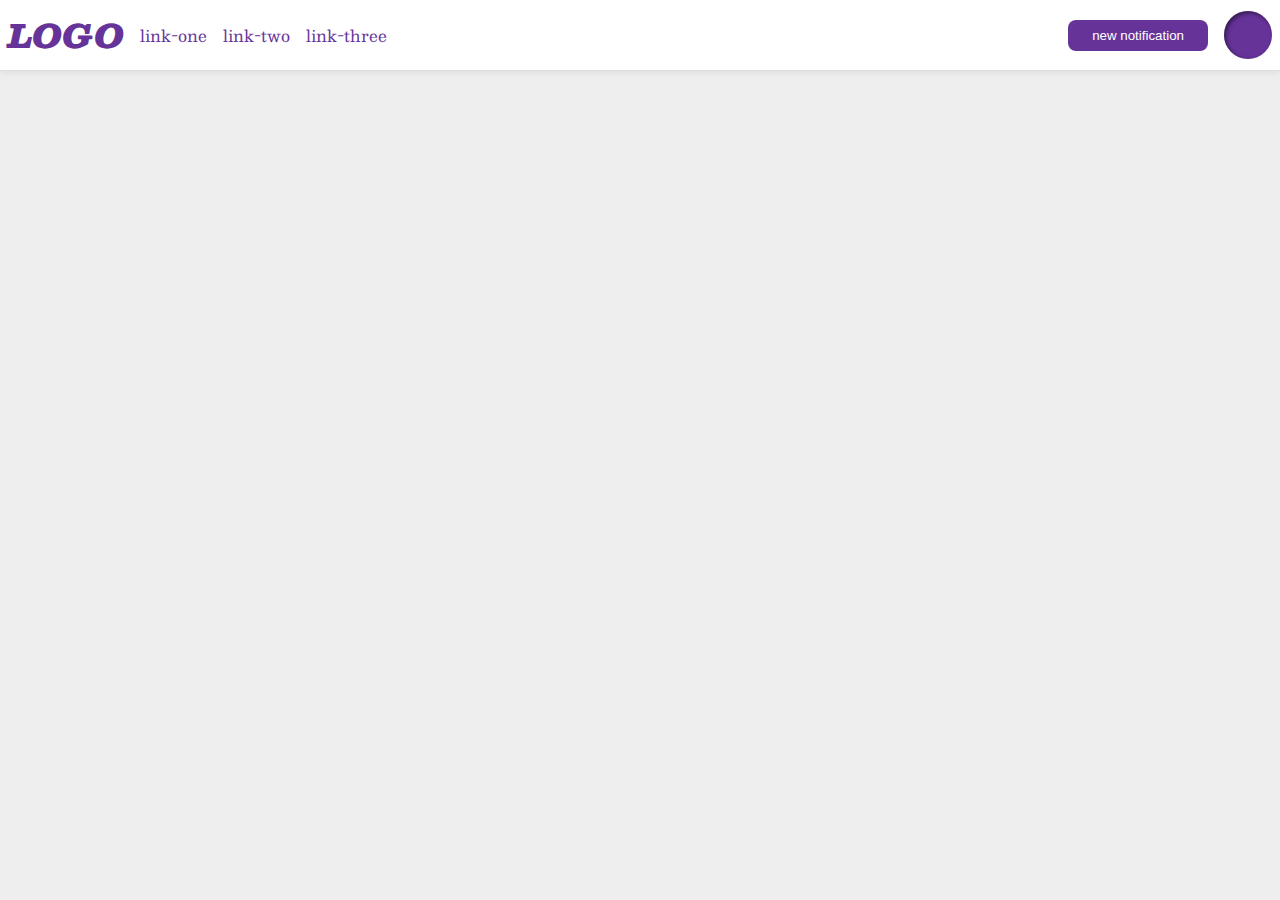
<file: flex/03-flex-header-2/index.html>
<!DOCTYPE html>
<html lang="en">
  <head>
    <meta charset="UTF-8">
    <meta http-equiv="X-UA-Compatible" content="IE=edge">
    <meta name="viewport" content="width=device-width, initial-scale=1.0">
    <title>Flex Header 2</title>
    <link rel="stylesheet" href="style.css">
  </head>
  <body>
    <div class="header">
      <div class="left">
        <div class="logo">
          LOGO
        </div>
        <ul class="links">
          <li><a href="google.com">link-one</a></li>
          <li><a href="google.com">link-two</a></li>
          <li><a href="google.com">link-three</a></li>
        </ul>
      </div>
      <div class="right">
        <button class="notifications">
           new notification
        </button>
        <div class="profile-image"></div>
      </div>
    </div>
  </body>
</html>
</file>
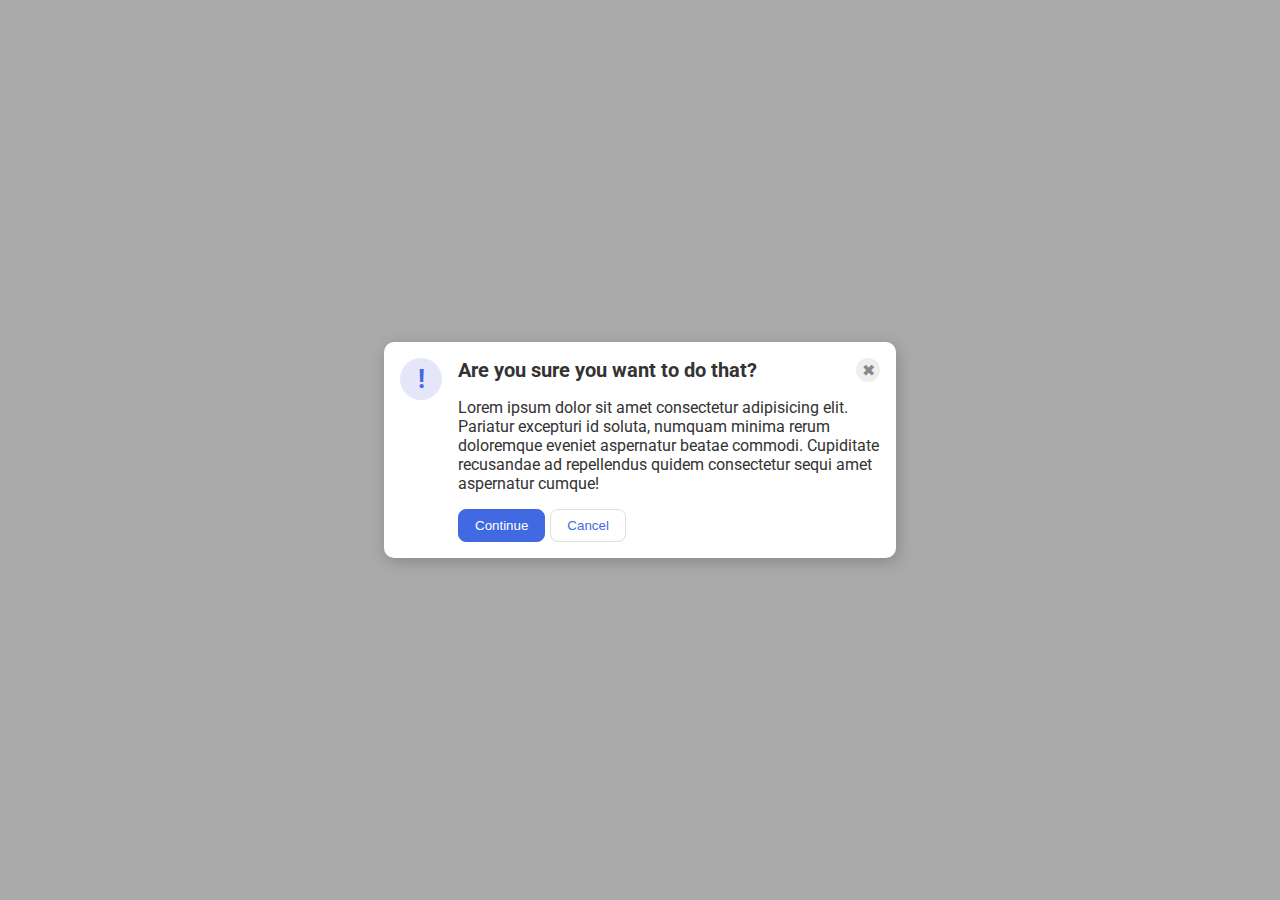
<file: flex/05-flex-modal/index.html>
<!DOCTYPE html>
<html lang="en">
  <head>
    <meta charset="UTF-8">
    <meta http-equiv="X-UA-Compatible" content="IE=edge">
    <meta name="viewport" content="width=device-width, initial-scale=1.0">
    <link rel="stylesheet" href="style.css">
    <title>Modal</title>
  </head>
  <body>
    <div class="modal">
      <div class="icon">!</div>
      <div class="content">
        <div class="heading">
          <div class="header">Are you sure you want to do that?</div>
          <div class="close-button">✖</div>
        </div>
        <div class="text">Lorem ipsum dolor sit amet consectetur adipisicing elit.
          Pariatur excepturi id soluta, numquam minima rerum doloremque eveniet 
          aspernatur beatae commodi. Cupiditate recusandae ad repellendus quidem 
          consectetur sequi amet aspernatur cumque!</div>
        <div class="footer">
          <button class="continue">Continue</button>
          <button class="cancel">Cancel</button>
        </div>
      </div>
    </div>
  </body>
</html>
</file>
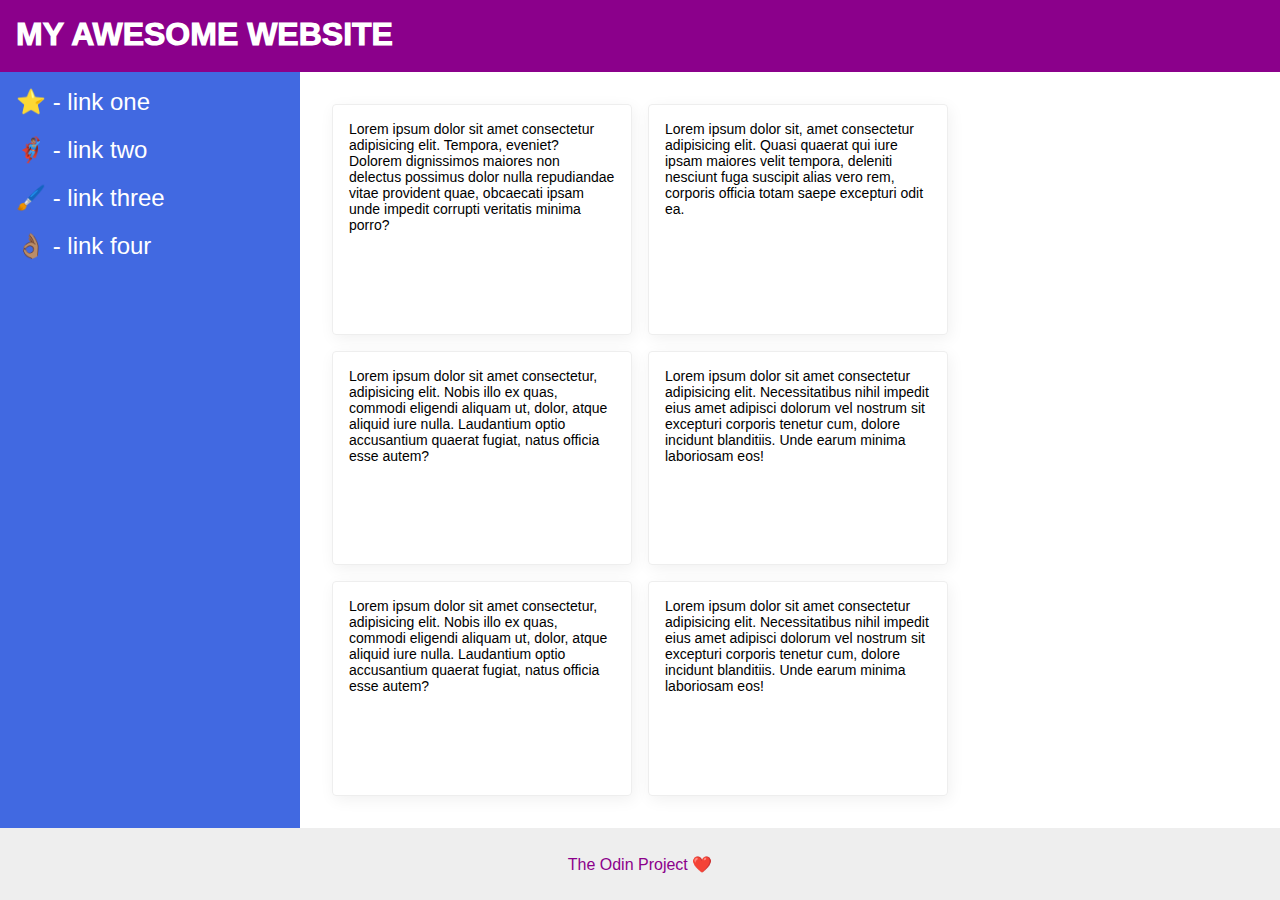
<file: flex/07-flex-layout-2/index.html>
<!DOCTYPE html>
<html lang="en">
  <head>
    <meta charset="UTF-8">
    <meta http-equiv="X-UA-Compatible" content="IE=edge">
    <meta name="viewport" content="width=device-width, initial-scale=1.0">
    <title>The Holy Grail</title>
    <link rel="stylesheet" href="style.css">
  </head>
  <body>
    <div class="header">
      MY AWESOME WEBSITE
    </div>
    
    <div class="content">
      <div class="sidebar">
        <ul>
          <li><a href="#">⭐ - link one</a></li>
          <li><a href="#">🦸🏽‍♂️ - link two</a></li>
          <li><a href="#">🖌️ - link three</a></li>
          <li><a href="#">👌🏽 - link four</a></li>
        </ul>
      </div>

      <div class="cards">
        <div class="card">Lorem ipsum dolor sit amet consectetur adipisicing elit. Tempora, eveniet? Dolorem dignissimos maiores non delectus possimus dolor nulla repudiandae vitae provident quae, obcaecati ipsam unde impedit corrupti veritatis minima porro?</div>
        <div class="card">Lorem ipsum dolor sit, amet consectetur adipisicing elit. Quasi quaerat qui iure ipsam maiores velit tempora, deleniti nesciunt fuga suscipit alias vero rem, corporis officia totam saepe excepturi odit ea.</div>
        <div class="card">Lorem ipsum dolor sit amet consectetur, adipisicing elit. Nobis illo ex quas, commodi eligendi aliquam ut, dolor, atque aliquid iure nulla. Laudantium optio accusantium quaerat fugiat, natus officia esse autem?</div>
        <div class="card">Lorem ipsum dolor sit amet consectetur adipisicing elit. Necessitatibus nihil impedit eius amet adipisci dolorum vel nostrum sit excepturi corporis tenetur cum, dolore incidunt blanditiis. Unde earum minima laboriosam eos!</div>
        <div class="card">Lorem ipsum dolor sit amet consectetur, adipisicing elit. Nobis illo ex quas, commodi eligendi aliquam ut, dolor, atque aliquid iure nulla. Laudantium optio accusantium quaerat fugiat, natus officia esse autem?</div>
        <div class="card">Lorem ipsum dolor sit amet consectetur adipisicing elit. Necessitatibus nihil impedit eius amet adipisci dolorum vel nostrum sit excepturi corporis tenetur cum, dolore incidunt blanditiis. Unde earum minima laboriosam eos!</div>
      </div>
    </div>
    
    <div class="footer">
      The Odin Project ❤️
    </div>
  </body>
</html>
</file>
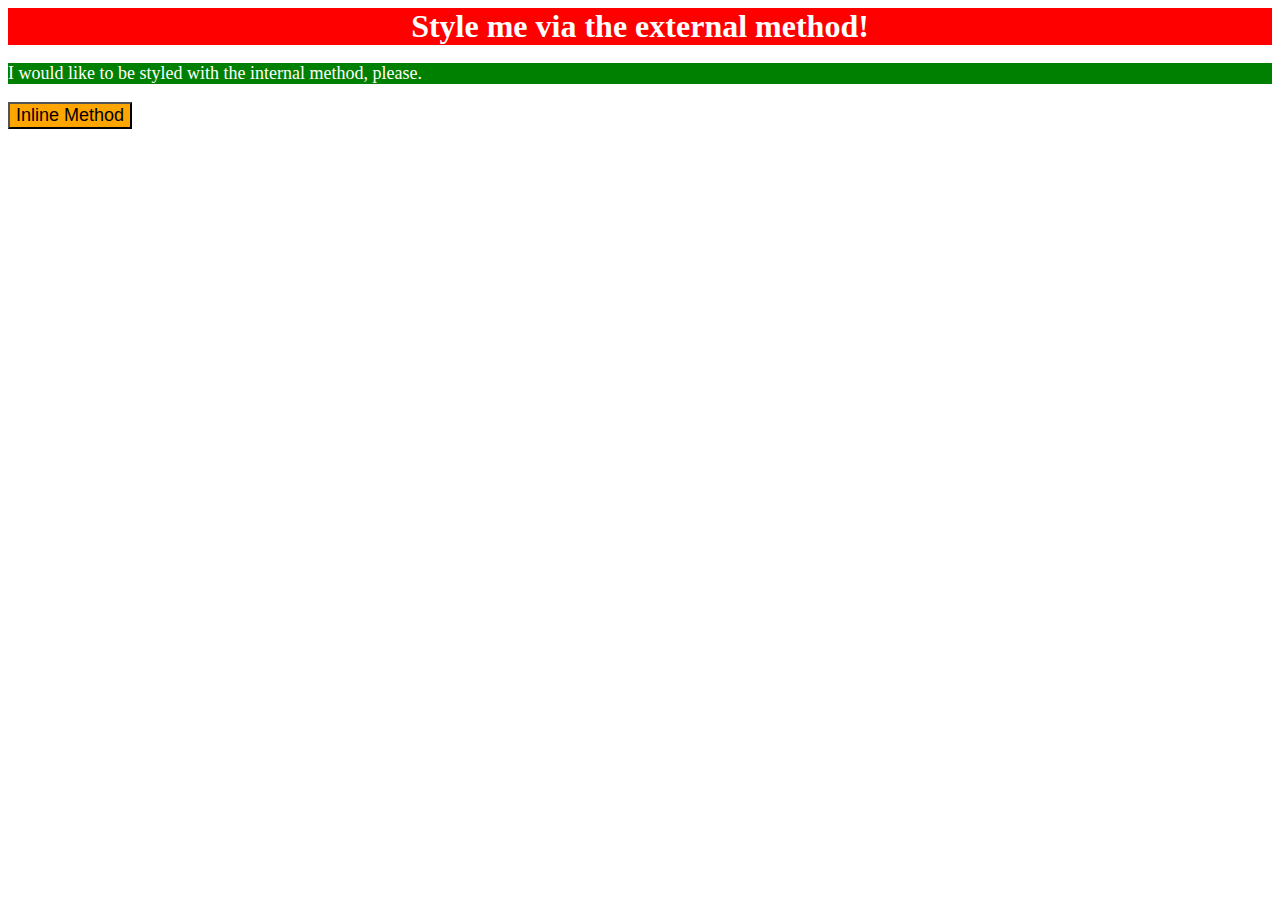
<file: foundations/01-css-methods/index.html>
<!DOCTYPE html>
<html lang="en">
  <head>
    <meta charset="UTF-8">
    <meta http-equiv="X-UA-Compatible" content="IE=edge">
    <meta name="viewport" content="width=device-width, initial-scale=1.0">
    <link rel="stylesheet" href="./style.css">
    <title>Methods for Adding CSS</title>
    <style>
      p {
        color: white;
        background-color: green;
        font-size: 18px;
      }
    </style>
  </head>
  <body>
    <div>Style me via the external method!</div>
    <p>I would like to be styled with the internal method, please.</p>
    <button style="background-color: orange; font-size: 18px;">Inline Method</button>
  </body>
</html>
</file>
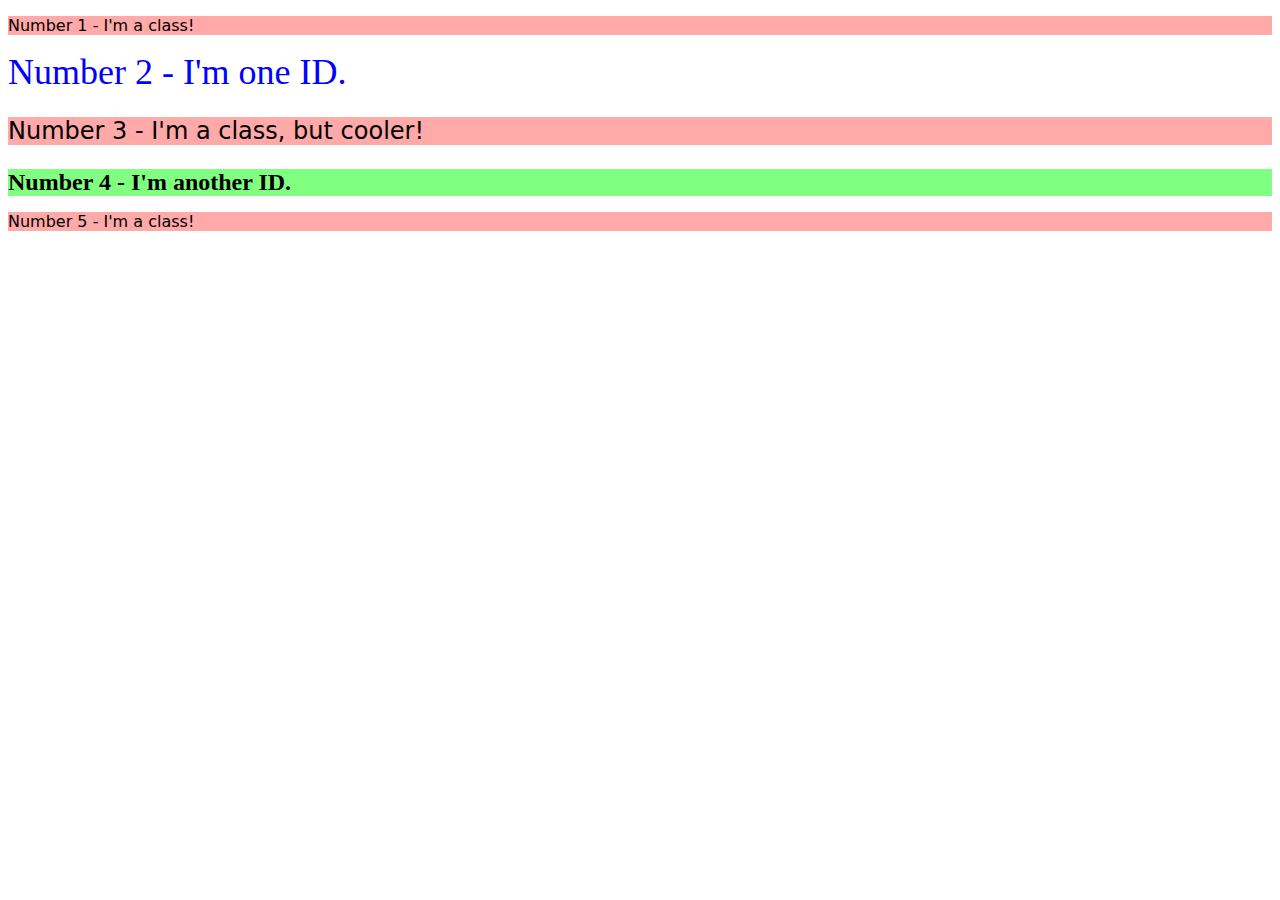
<file: foundations/02-class-id-selectors/index.html>
<!DOCTYPE html>
<html lang="en">
  <head>
    <meta charset="UTF-8">
    <meta http-equiv="X-UA-Compatible" content="IE=edge">
    <meta name="viewport" content="width=device-width, initial-scale=1.0">
    <title>Class and ID Selectors</title>
    <link rel="stylesheet" href="style.css">
  </head>
  <body>
    <p class="odd">Number 1 - I'm a class!</p>
    <div id="first">Number 2 - I'm one ID.</div>
    <p class="odd extra">Number 3 - I'm a class, but cooler!</p>
    <div id="second">Number 4 - I'm another ID.</div>
    <p class="odd">Number 5 - I'm a class!</p>
  </body>
</html>
</file>
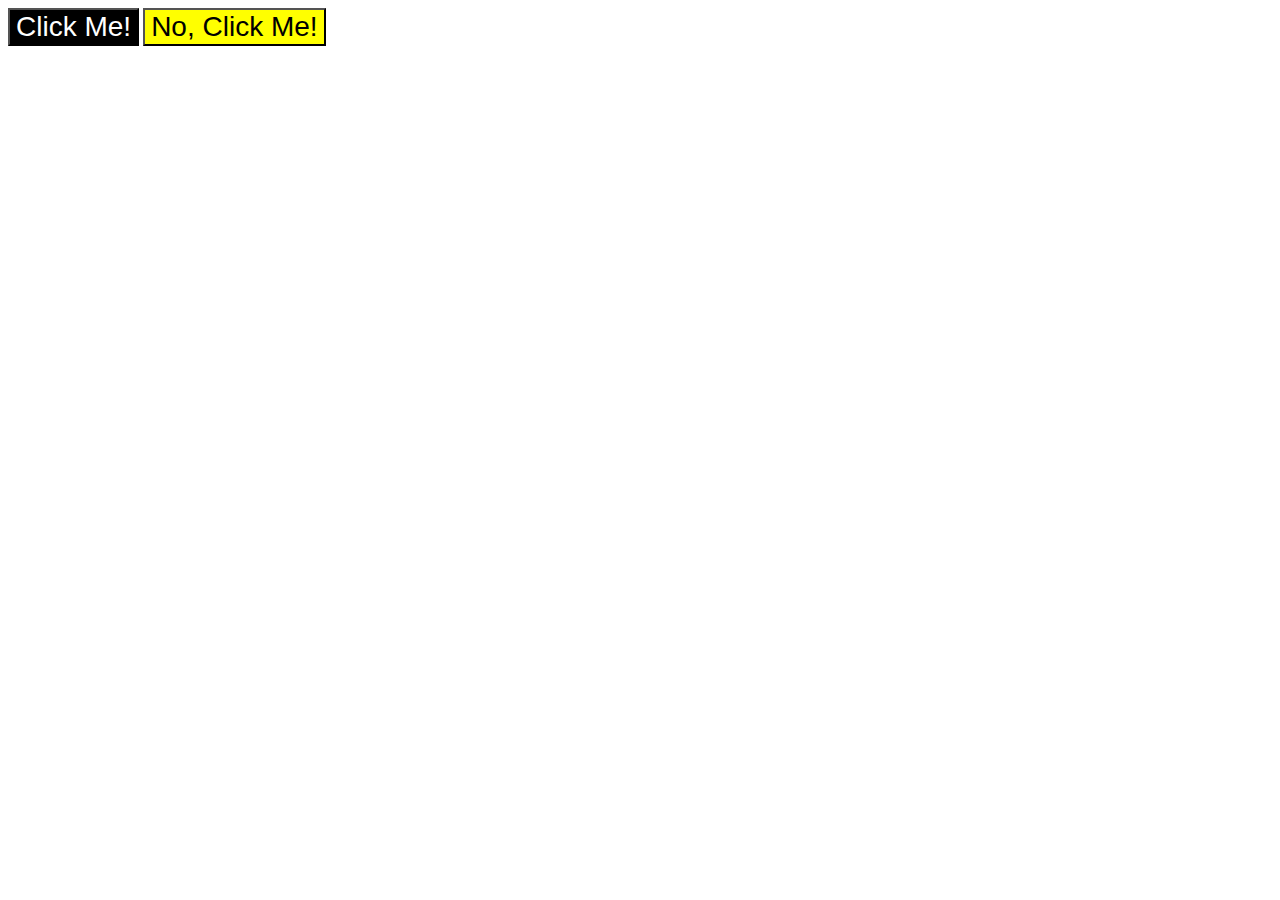
<file: foundations/03-grouping-selectors/index.html>
<!DOCTYPE html>
<html lang="en">
  <head>
    <meta charset="UTF-8">
    <meta http-equiv="X-UA-Compatible" content="IE=edge">
    <meta name="viewport" content="width=device-width, initial-scale=1.0">
    <title>Grouping Selectors</title>
    <link rel="stylesheet" href="style.css">
  </head>
  <body>
    <button class="first">Click Me!</button>
    <button class="second">No, Click Me!</button>
  </body>
</html>
</file>
<file: flex/03-flex-header-2/style.css>
/* this is some magical font-importing.  
you'll learn about it later. */
@import url('https://fonts.googleapis.com/css2?family=Besley:ital,wght@0,400;1,900&display=swap');

body {
  margin: 0;
  background: #eee;
  font-family: Besley, serif;
}

.header {
  background: white;
  border-bottom: 1px solid #ddd;
  box-shadow: 0 0 8px rgba(0,0,0,.1);

  padding: 8px;
  display: flex;
  justify-content: space-between;
}

.profile-image {
  background: rebeccapurple;
  box-shadow: inset 2px 2px 4px rgba(0,0,0,.5);
  border-radius: 50%;
  width: 48px;
  height: 48px;
}

.logo {
  color: rebeccapurple;
  font-size: 32px;
  font-weight: 900;
  font-style: italic;
}

button {
  border: none;
  border-radius: 8px;
  background: rebeccapurple;
  color: white;
  padding: 8px 24px;
}

a {
  /* this removes the line under our links */
  text-decoration: none;
  color: rebeccapurple;
}

ul {
  list-style-type: none;

  margin: 0;
  padding: 0;
  display: flex;
  gap: 16px;
}

.left,
.right {
  display: flex;
  flex: 0 0 auto;
  gap: 16px;
  align-items: center;
}
</file>
<file: flex/05-flex-modal/style.css>
@import url('https://fonts.googleapis.com/css2?family=Roboto:wght@400;700&display=swap');

html, body {
  height: 100%;
}

body {
  font-family: Roboto, sans-serif;
  margin: 0;
  background: #aaa;
  color: #333;
  /* I'll give you this one for free lol */
  display: flex;
  align-items: center;
  justify-content: center;
}

.modal {
  background: white;
  width: 480px;
  border-radius: 10px;
  box-shadow: 2px 4px 16px rgba(0,0,0,.2);

  display: flex;
  padding: 16px;
  gap: 16px;
}

.icon {
  color: royalblue;
  font-size: 26px;
  font-weight: 700;
  background: lavender;
  width: 42px;
  height: 42px;
  border-radius: 50%;
  display: flex;
  align-items: center;
  justify-content: center;

  flex: 0 0 auto;
}

.close-button {
  background: #eee;
  border-radius: 50%;
  color: #888;
  font-weight: 400;
  font-size: 16px;
  height: 24px;
  width: 24px;
  display: flex;
  align-items: center;
  justify-content: center;
}

button {
  padding: 8px 16px;
  border-radius: 8px;
}

button.continue {
  background: royalblue;
  border: 1px solid royalblue;
  color: white;
}

button.cancel {
  background: white;
  border: 1px solid #ddd;
  color: royalblue;
}

.content {
  display: flex;
  flex-direction: column;

  gap: 16px;
}

.heading {
  display: flex;
  justify-content: space-between;
}

.header {
  font-size: 20px;
  font-weight: bold;
}

.footer {
  display: flex;
  gap: 5px;
}
</file>
<file: flex/07-flex-layout-2/style.css>
* {
  box-sizing: border-box;
}

body {
  font-family: -apple-system, "BlinkMacSystemFont", "Segoe UI", "Roboto", "Oxygen", "Ubuntu", "Cantarell", "Open Sans", "Helvetica Neue", sans-serif;
  margin: 0;
  min-height: 100vh;

  display: flex;
  flex-direction: column;
  justify-content: center;
}

.header {
  height: 72px;
  background: darkmagenta;
  color: white;

  align-items: center;
  padding: 16px;
  font-size: 32px;
  font-weight: 1000;
  min-width: 415px;
}

.footer {
  height: 72px;
  background: #eee;
  color: darkmagenta;

  display: flex;
  justify-content: center;
  align-items: center;
  min-width: 160px;
}

.content {
  display: flex;
  flex: auto;
}

.sidebar {
  width: 300px;
  background: royalblue;

  flex: 0 0 auto;
  padding: 16px;
}

ul {
  display: flex;
  flex-direction: column;
  list-style-type: none;
  margin: 0;
  padding: 0;
  gap: 20px;
}

a {
  text-decoration: none;
  color: white;
  font-size: 24px;
}

.cards {
  display: flex;
  gap: 16px;
  padding: 32px;
  flex-wrap: wrap;
  max-width: 1200px;
  /* min-width: 900px; */
}

.card {
  border: 1px solid #eee;
  box-shadow: 2px 4px 16px rgba(0,0,0,.06);
  border-radius: 4px;
  width: 300px;
  padding: 16px;
  font-size: 14px;
}
</file>
<file: foundations/01-css-methods/style.css>
div {
    color:white;
    background-color: red;
    font-size: 32px;
    text-align: center;
    font-weight: bold;
}
</file>
<file: foundations/02-class-id-selectors/style.css>
.odd {
    background-color: rgb(255, 169, 169);
    font-family: "Verdana", "DejaVu Sans", sans-serif;
}

#first {
    color: #0000ff;
    font-size: 36px;
}

#second {
    background-color: hsl(120, 100%, 75%);
    font-size: 24px;
    font-weight: bold;
}

.extra {
    font-size: 24px;
}
</file>
<file: foundations/03-grouping-selectors/style.css>
.first,
.second {
    font-size: 28px;
    font-family: "Helvetica", "Times New Roman", sans-serif;
}

.first {
    background-color: #000000;
    color: rgb(255, 255, 255);
}

.second {
    background-color: #ffff00;
}
</file>
